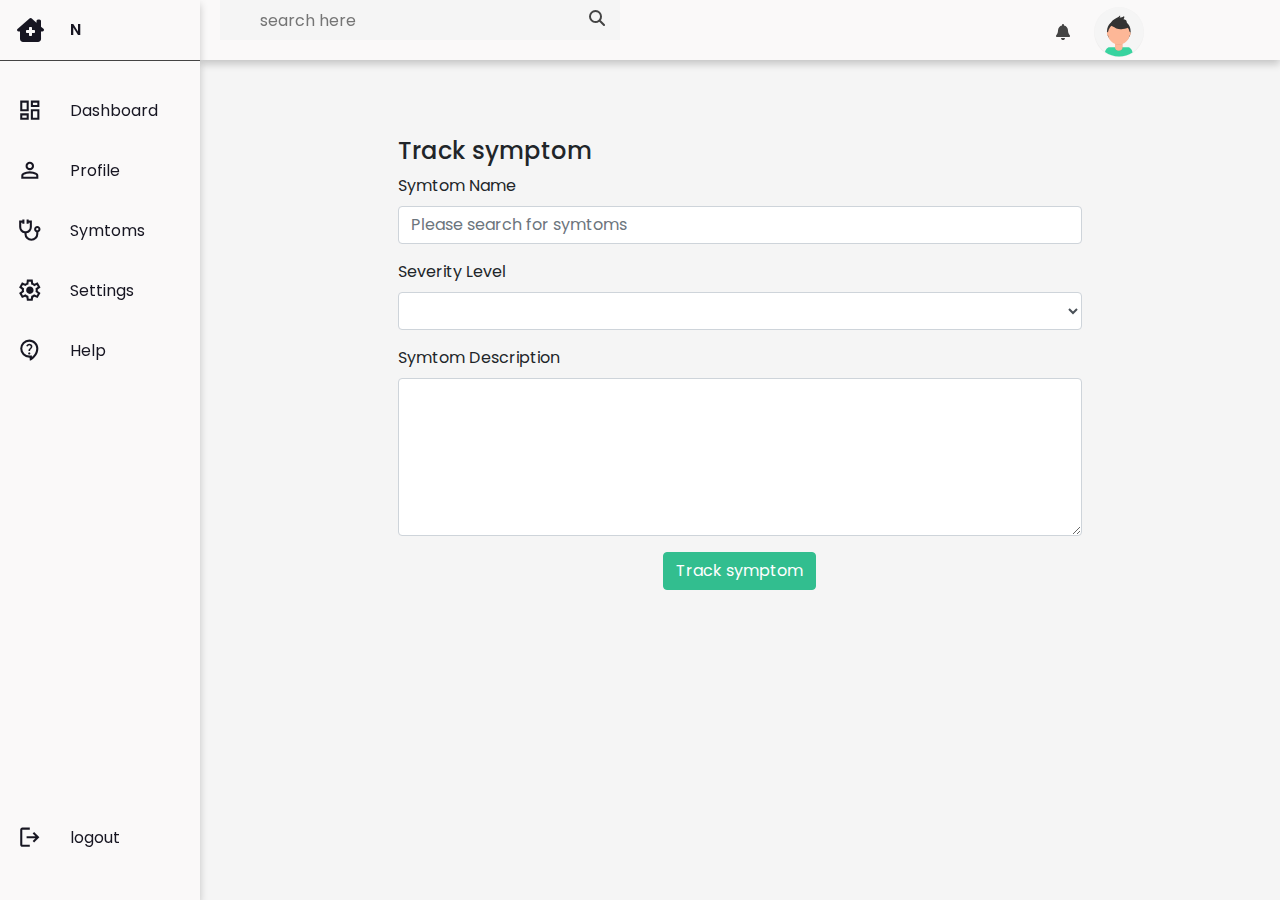
<file: add-symptom.html>
<!DOCTYPE html>
<html lang="en">
<head>
    <meta charset="UTF-8">
    <meta name="viewport" content="width=device-width, initial-scale=1.0">
    <title>Document</title>
    <link href="css/symptom.css" rel="stylesheet">
    <link rel="stylesheet" href="assets/css/bootstrap.min.css">
    <link rel="stylesheet" href="https://cdnjs.cloudflare.com/ajax/libs/font-awesome/6.2.0/css/all.min.css"/>
    <link rel="stylesheet" href="https://fonts.googleapis.com/css2?family=Material+Symbols+Outlined:opsz,wght,FILL,GRAD@20..48,100..700,0..1,-50..200" />
    <link rel="stylesheet" href="https://cdnjs.cloudflare.com/ajax/libs/font-awesome/4.7.0/css/font-awesome.min.css">
</head>
<body>
    
    
    <!--**********************************
        Main wrapper start
    ***********************************-->
    <div id="container">

        <!--**********************************
            Nav header start
        ***********************************-->
       
        <!--**********************************
            Nav header end
        ***********************************-->
        <!--**********************************
            Header start
        ***********************************-->
        <div id="main" class="main">
            
            <!--**********************************
            Header End
        ***********************************-->
            <div class="cards">
                
                <div class="content">
                    <div class="alert-con">
                        <div class="alert"></div>
                    </div>
                <div class="row">
                    <div class="col-lg-8 offset-lg-2">
                        <h4 class="page-title">Track symptom</h4>
                    </div>
                </div>
                <div class="row">
                    <div class="col-lg-8 offset-lg-2">
                        <form id="symptom-form" method="post">
                            <div class="form-group">
                                <div>
                                    <label>Symtom Name</label>
                                    <input name="search" class="form-control" id="search" type="search" placeholder="Please search for symtoms" autocomplete="off">
                                </div>
                                <div class="result-box">
                                    
                                </div>
                            </div>

							<div class="form-group">
								<label>Severity Level</label>
								<select class="form-control select" id="severity" name="severity">
									
								</select>
							</div>
                                
                            <div class="form-group">
                                <div>
                                    <label>Symtom Description</label>
                                    <textarea name="descr" id="descr" cols="30" rows="6" class="form-control" autocomplete="off"></textarea>
                                </div>
                                <div class="descr">
                                    
                                </div>
                            </div>
                            
                            <div class="m-t-20 text-center">
                                <button class="btn btn-primary submit-btn">Track symptom</button>
                            </div>
                        </form>
                    </div>
                </div>
            </div>
            </div>
    </div>    
    <script src="js/sidebar.js"></script>
    <script src="js/nav.js"></script>
    <script src="js/orders.js"></script>
    <script src="js/index.js"></script>
</body>
</html>
</file>
<file: css/symptom.css>
@import url("https://fonts.googleapis.com/css2?family=Cairo:wght@200;300;400;600;700;900&amp;display=swap");
@import url("https://fonts.googleapis.com/css?family=Poppins:300,400,500,600,700,800");
@import url("https://fonts.googleapis.com/css?family=Open+Sans:400,600,700");
@import url("https://fonts.googleapis.com/css?family=Montserrat:400,500,600,700");
@import url("https://fonts.googleapis.com/css?family=Roboto:400,500,700");
@import url("https://fonts.googleapis.com/css?family=Nunito:400,600,700");

  
* {
  box-sizing: border-box;
  margin: 0;
  padding: 0;
  font-family: 'poppins', sans-serif;
}
h1{
    font-weight: 800;
    font-size: 1.8rem;
}

h2{
    font-weight: 600;
    font-size: 1.4rem;
}

h3{
    font-weight: 500;
    font-size: 0.87rem;
}

body {
    overflow-x: hidden;
   }
.container{
  position: relative;
  width: 100%;
}
.side-bar{
  position: fixed;
  width: 200px;
  height: 100%;
  background: #faf9f9;
  overflow-x: hidden;
  box-shadow: 0 4px 8px 0 rgba(0, 0, 0, 0.2);
  z-index: 2;
}

.side-bar ul li{
  width: 100%;
  list-style: none;
}
.side-bar ul li:hover{
  background: #e7e5e59f;
}
.side-bar ul li:first-child:hover{
  background: none;
}
.side-bar ul li:first-child{
  line-height: 60px;
  margin-bottom: 20px;
  font-weight: 600;
  border-bottom: 1px solid #444;
}
.side-bar ul li:last-child{
    position: absolute;
    bottom: 2rem;
    width: 100%;
}
.side-bar ul li a{
  width: 100%;
  text-decoration: none;
  height: 60px;
  color: #171622;
  display: flex;
  align-items: center;
}
.side-bar ul li a i{
  min-width: 60px;
  font-size: 24px;
  text-align: center;
}
.side-bar ul li a span{
    min-width: 60px;
    text-align: center;
    font-size: 1.6rem;
}
.side-bar .title{
  padding: 0 10px;
}
.main{
  position: absolute;
  width: calc(100% - 200px);
  min-height: 100vh;
  left: 200px;
  background: #f5f5f5;
}
.top-bar{
  position: fixed;
  height: 60px;
  width: calc(100% - 200px);
  background: #faf9f9;
  display: grid;
  grid-template-columns: 10fr 0.4fr 2fr;
  gap: 5px;
  align-items: center;
  color: #444;
  padding: 0 20px;
  box-shadow: 0 4px 8px 0 rgba(0, 0, 0, 0.2);
  z-index: 1;
}
.top-bar .search{
  position: relative;
  max-width: 400px;
}
.search input{
  width: 100%;
  min-width: 128px;
  height: 40px;
  padding: 0 40px;
  font-size: 16px;
  outline: none;
  border: none;
  background: #f5f5f5;
}
.search i{
  position: absolute;
  right: 15px;
  top: 10px;
  cursor: pointer;
}
.user{
  position: relative;
  width: 50px;
  height: 50px;
}
img{
  position: absolute;
  width: 100%;
  height: 100%;
  right: 0;
  left: 0;
  object-fit: cover;
}
.user-wrapper{
  display: flex;
  align-items: center;
  gap: 7px;
}
.name{
  font-size: 17px;
  font-weight: 600;
}
.cards{
  margin-top: 60px;
  width: 100%;
  padding: 35px 20px;
  
}



@media (max-width:1090px) {
  .side-bar{
    width: 60px;
  }
  .main{
    width: calc(100% - 60px);
    left: 60px;
  }
  .top-bar{
    width: calc(100% - 60px);
  }
}

.result-box ul, .descr ul{
  border-top: 1px solid #999;
  padding: 15px 10px;
}
.result-box ul li, .descr ul li{
  list-style: none;
  border-radius: 3px;
  padding: 15px 10px;
  cursor: pointer;
}
.result-box ul li:hover, .descr ul li:hover{
  background: #e7e5e59f;
}
.result-box, .descr{
  background: #ffffff;
  max-height: 300px;
  overflow-y: scroll;
}
.error {
    background-color: #f8d3d3;
    border-bottom: 2px solid #990202;
    color: #990202;
	display: block;
  }

  .success {
	background-color: #dcf3dc;
	border: 1px solid green;
	color: green;
	display: block;
  }
</file>
